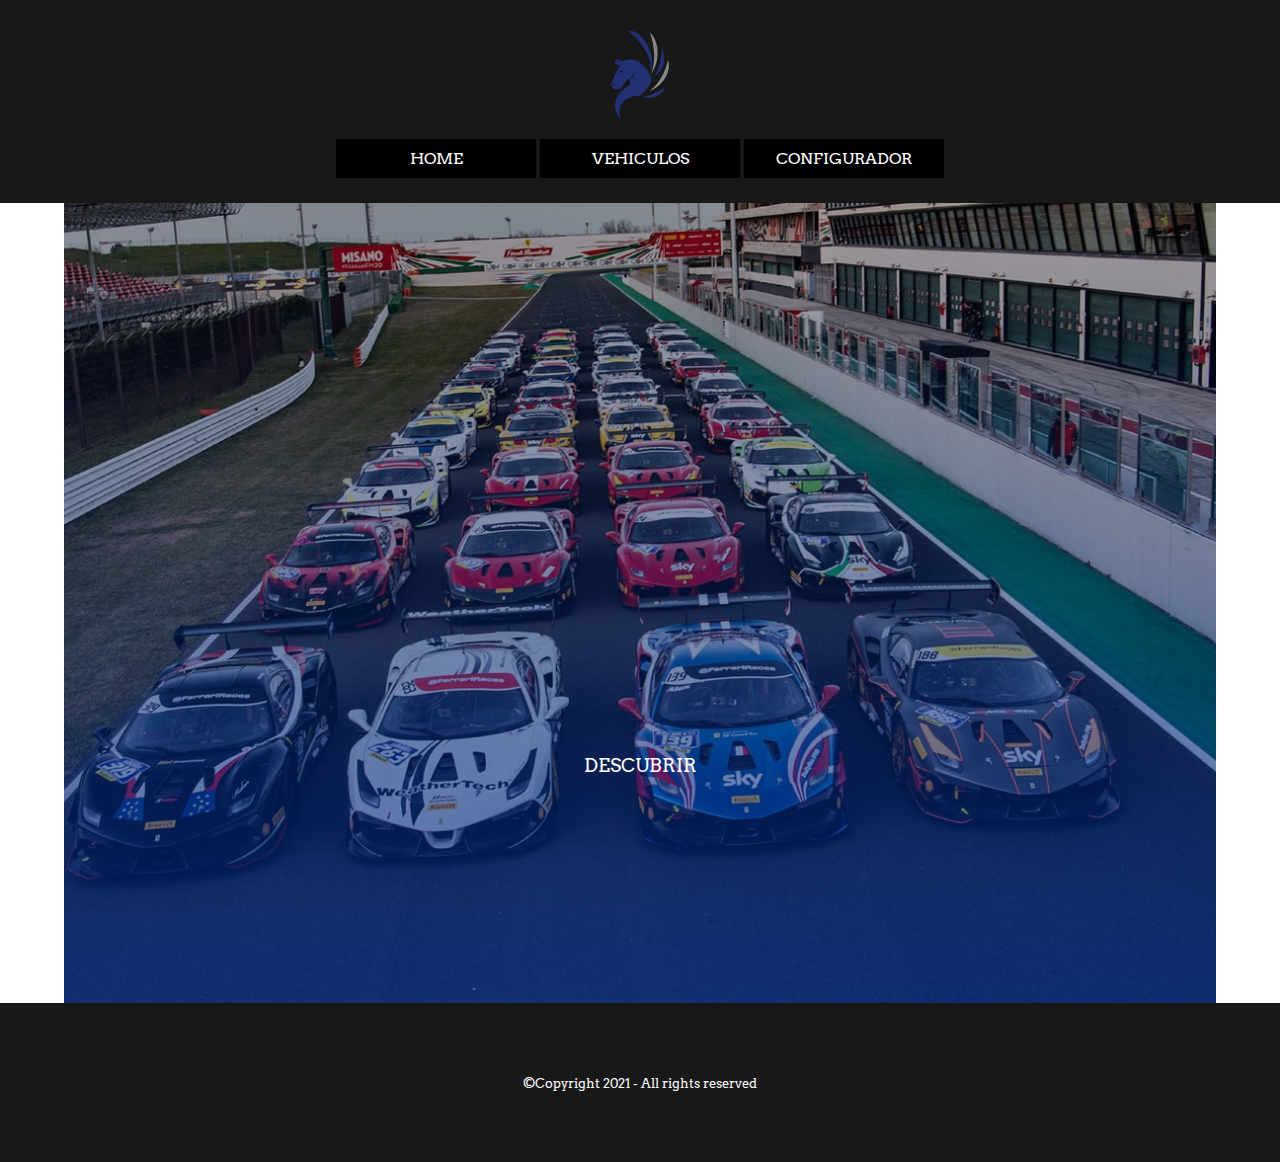
<file: index.html>
<!DOCTYPE html>
<html lang="es">

    <head>
        <meta charset="UTF-8"/>
        <title>Pegasus - Home</title>
        <link rel="icon" href="favicon.png" type="image/png">
        <link rel="stylesheet" href="style.css">
        <link href='https://fonts.googleapis.com/css?family=Arvo' rel='stylesheet'>
    </head>

    <body>

        <!-- Cabecera comun para toda la web -->
        <header id="cabecera">
            <!-- Contenedor div, que almacena el logo de la empresa en la cabecera, este funciona tambien como enlace a la pagina home -->
            <div id="home">
                <a href="#"><img src="assets/logo.png" id="home_logo" alt="Logo"></a>
            </div>

            <!-- Menu para navegar -->
            <nav id="menu">
                <ul class="menuprin">
                    <!-- Menu "principal" -->
                    <li><a href="#">Home</a></li>
                    <li><a href="pagina/p1.html">Vehiculos</a>
                        <!-- Submenu desplegable en el apartado 'Vehiculos' -->
                        <ul class="submenu">
                            <!-- El primer enlace del submenu es el unico que tiene una pagina de destino -->
                            <li><a href="pagina/p1.html">Porsche</a></li>
                            <li><a href="#">Lamborghini</a></li>
                            <li><a href="#">Ferrari</a></li>
                            <li><a href="#">Tesla</a></li>
                        </ul>
                    </li>
                    <li><a href="pagina/configurador.html">Configurador</a></li>
                </ul>
            </nav>
        </header>

        <!-- Cuerpo de la pagina -->
        <main>
            <section id="seccion1">
                <a href="#" target="_self">Descubrir</a>
            </section>
        </main>

        <!-- Pie de pagina comun para toda la web -->
        <footer>
            <small>©Copyright 2021 - All rights reserved</small>
        </footer>

    </body>

</html>
</file>
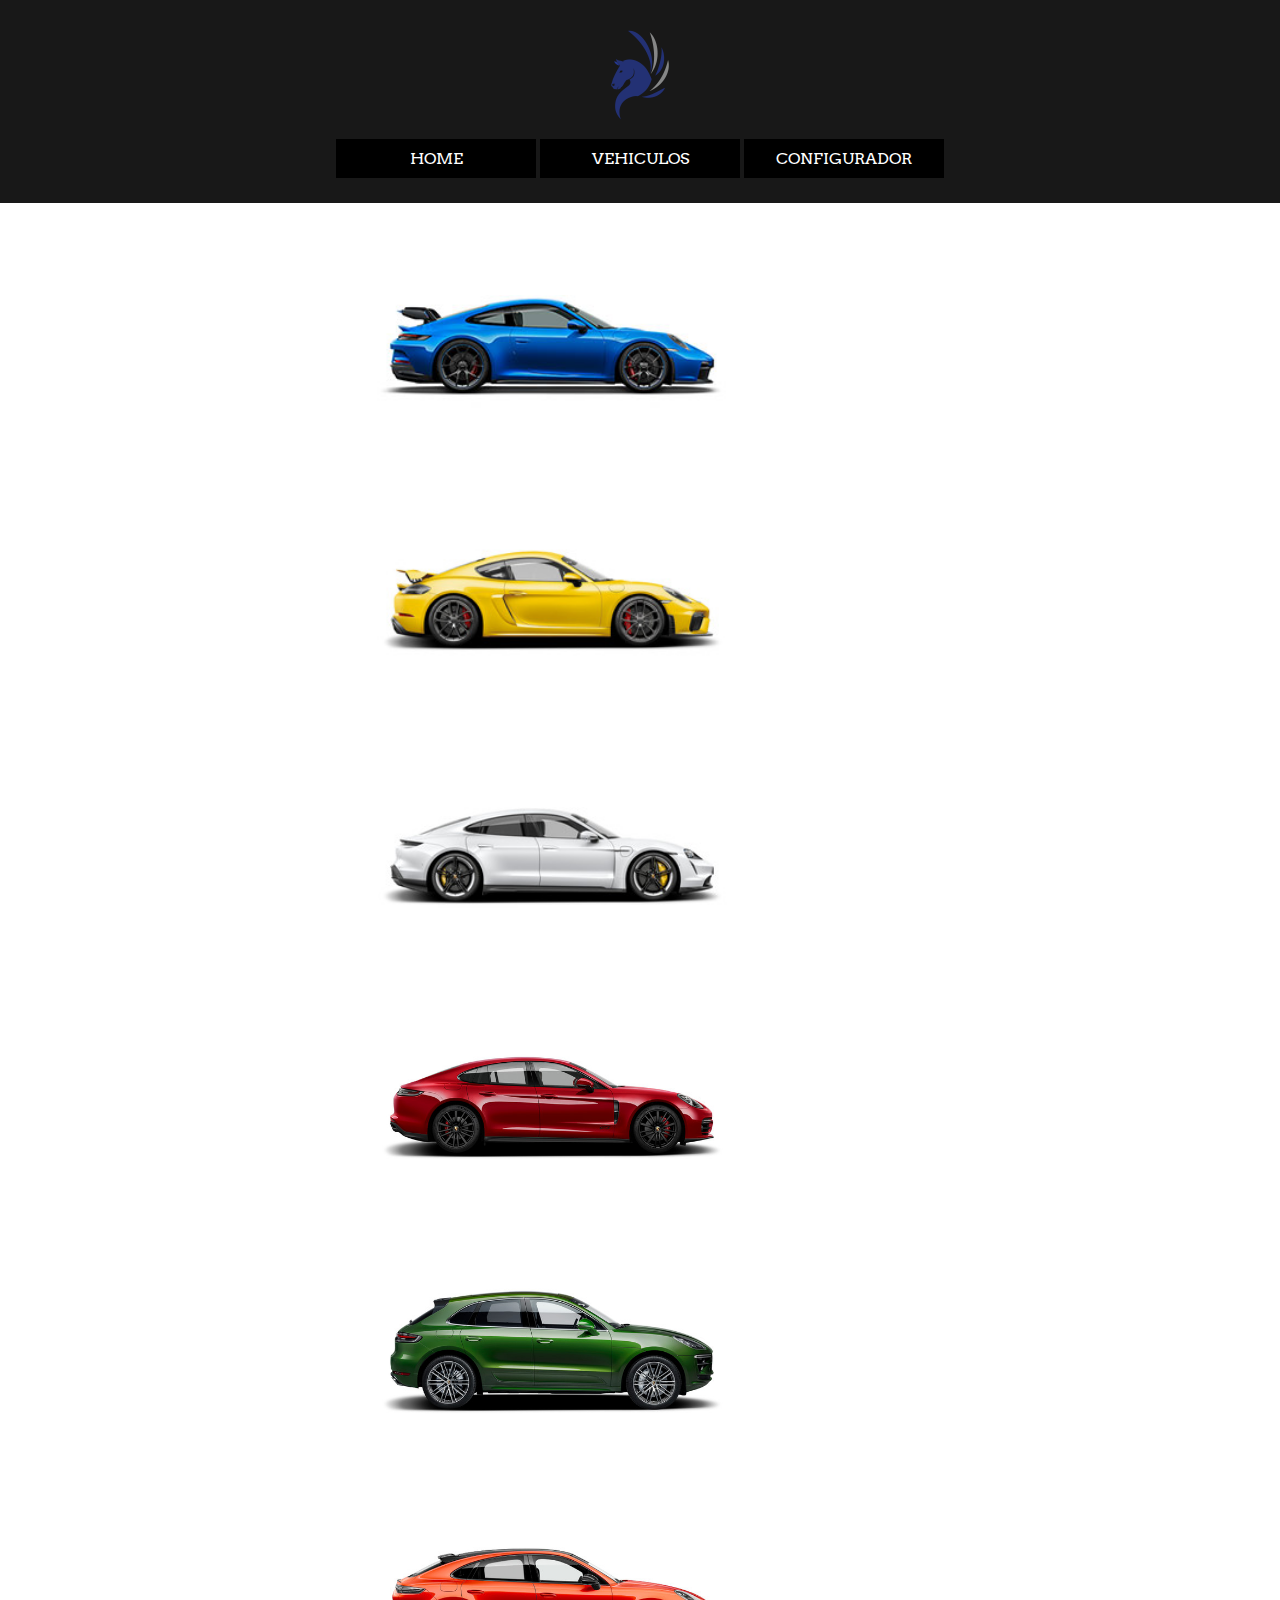
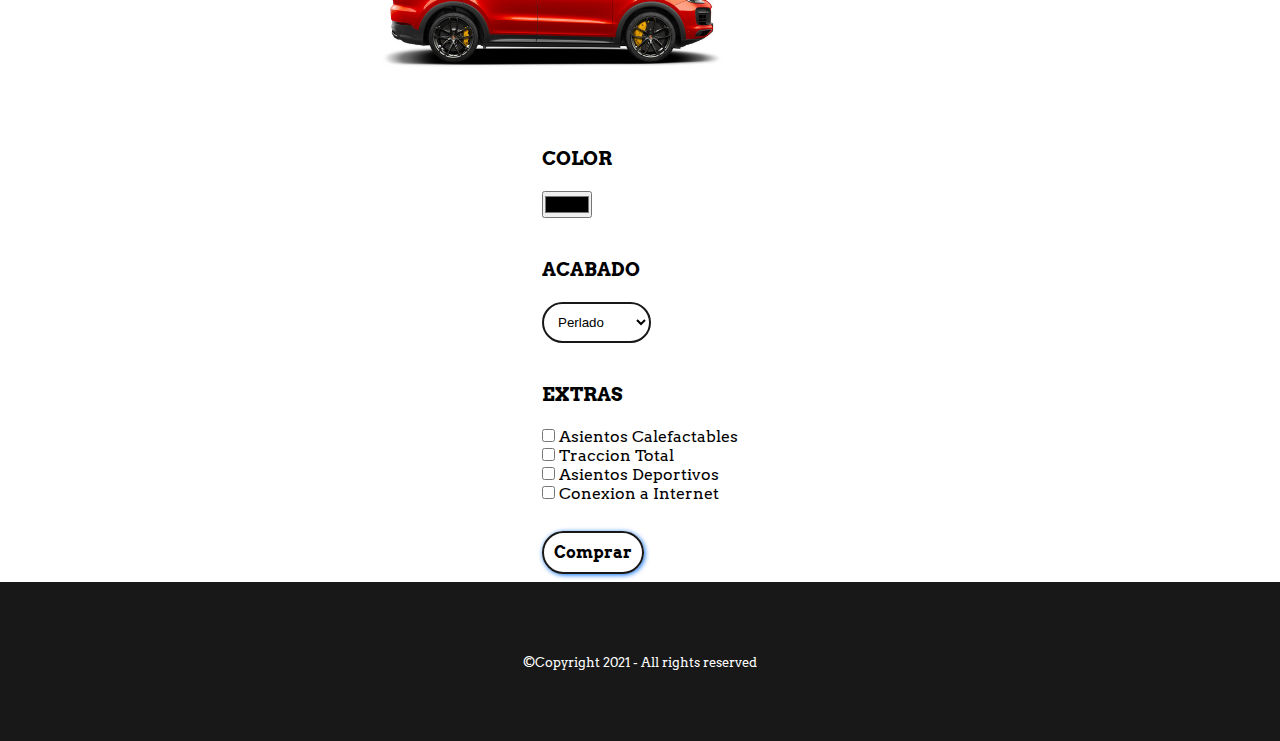
<file: pagina/configurador.html>
<!DOCTYPE html>
<html lang="es">

    <head>
        <meta charset="UTF-8">
        <title>Pegasus - Configurador</title>
        <link rel="icon" href="../favicon.png" type="image/png">
        <link rel="stylesheet" href="../style.css">
        <link href='https://fonts.googleapis.com/css?family=Arvo' rel='stylesheet'>
    </head>

    <body>

        <header id="cabecera">
            <div id="home">
                <a href="../index.html"><img src="../assets/logo.png" id="home_logo" alt="Logo"></a>
            </div>

            <nav id="menu">
                <ul class="menuprin">
                    <li><a href="../index.html">Home</a></li>
                    <li><a href="p1.html">Vehiculos</a>
                        <ul class="submenu">
                            <li><a href="p1.html">Porsche</a></li>
                            <li><a href="#">Lamborghini</a></li>
                            <li><a href="#">Ferrari</a></li>
                            <li><a href="#">Tesla</a></li>
                        </ul>
                    </li>
                    <li><a href="configurador.html">Configurador</a></li>
                </ul>
            </nav>
        </header>

        <main>
            <section id="config">
                <article id="imgconfig"> 
                    <!-- Imagenes de todos los vehiculos disponibles para configurar -->
                    <img src="../assets/vehiculos/porsche911gt3.jpg" alt="porsche911 Gt3"/>
                    <img src="../assets/vehiculos/porschecaymangt4.png" alt="porsche911 Gt3"/>
                    <img src="../assets/vehiculos/porschetaycanturbos.png" alt="porsche911 Gt3"/>
                    <img src="../assets/vehiculos/porschepanameragts.png" alt="porsche911 Gt3"/>
                    <img src="../assets/vehiculos/porschemacanturbo.png" alt="porsche911 Gt3"/>
                    <img src="../assets/vehiculos/porschecayennecoupe.jpg" alt="porsche911 Gt3"/>
                </article>
                <article>
                    <!-- Formulario que recoge la configuracion para los vehiculos -->
                    <form name="configurador" id="configurador" accept-charset="UTF-8">
                        <!-- Color para el coche -->
                        <div class="cajones">
                            <label>Color</label>
                            <input type="color" name="color" id="color"/>
                        </div>
                        <!-- Acabado para la pintura del coche -->
                        <div class="cajones">
                            <label>Acabado</label>
                            <select name="acabado" id="acabado">
                                <option value="perla">Perlado</option>
                                <option value="meta">Metalizado</option>
                                <option value="mate">Mate</option>
                            </select>
                        </div>
                        <!-- Extras para el vehiculo -->
                        <div class="cajones">
                            <label>Extras</label>
                            <input type="checkbox" name="extras" id="extras1"><span> Asientos Calefactables</span><br/>
                            <input type="checkbox" name="extras" id="extras2"><span> Traccion Total</span><br/>
                            <input type="checkbox" name="extras" id="extras3"><span> Asientos Deportivos</span><br/>
                            <input type="checkbox" name="extras" id="extras4"><span> Conexion a Internet</span>
                        </div>
                        <!-- Enlace que simula la opcion de comprar, y dirige a la pagina de envios para el comprador -->
                        <div class="cajones">
                            <a href="p2.html">Comprar</a>
                        </div>
                    </form>
                </article>
            </section>
        </main>

        <footer>
            <small>©Copyright 2021 - All rights reserved</small>
        </footer>

    </body>

</html>
</file>
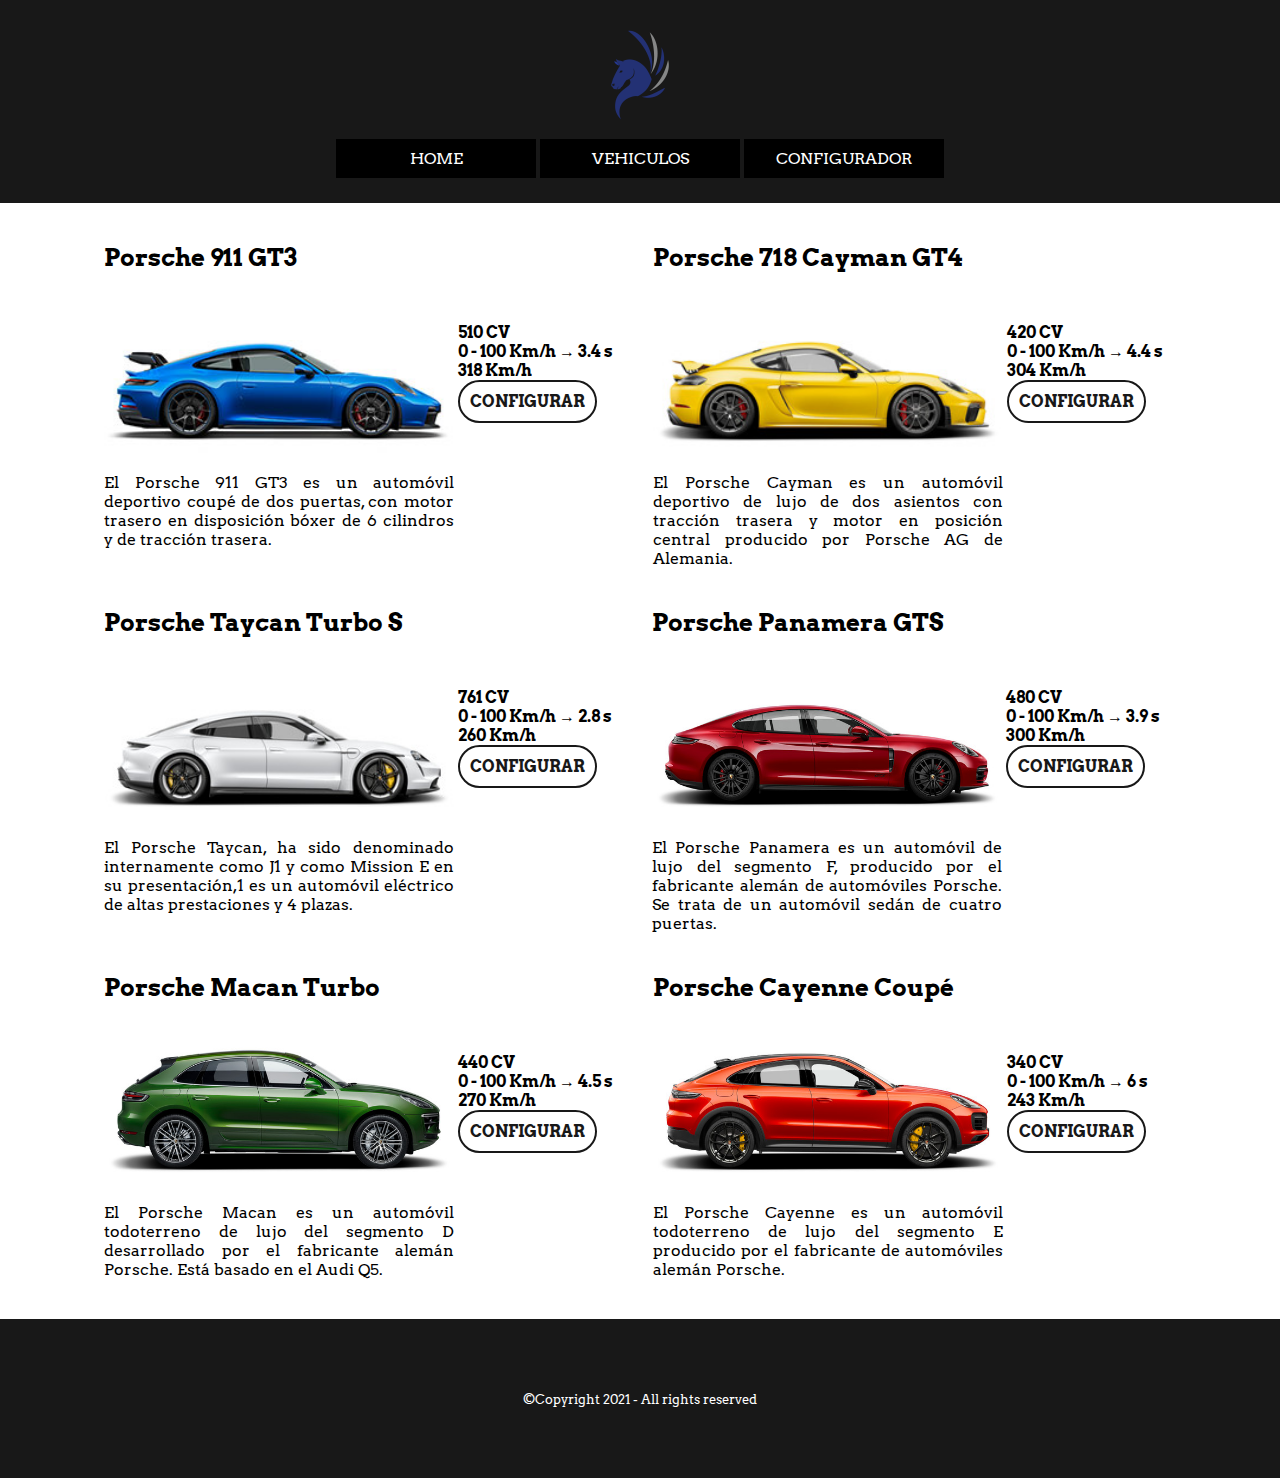
<file: pagina/p1.html>
<!DOCTYPE html>
<html lang="es">

    <head>
        <meta charset="UTF-8">
        <title>Pegasus - Vehiculos</title>
        <link rel="icon" href="../favicon.png" type="image/png">
        <link rel="stylesheet" href="../style.css">
        <link href='https://fonts.googleapis.com/css?family=Arvo' rel='stylesheet'>
    </head>

    <body>

        <header id="cabecera">
            <div id="home">
                <a href="../index.html"><img src="../assets/logo.png" id="home_logo" alt="Logo"></a>
            </div>

            <nav id="menu">
                <ul class="menuprin">
                    <li><a href="../index.html">Home</a></li>
                    <li><a href="p1.html">Vehiculos</a>
                        <ul class="submenu">
                            <li><a href="p1.html">Porsche</a></li>
                            <li><a href="#">Lamborghini</a></li>
                            <li><a href="#">Ferrari</a></li>
                            <li><a href="#">Tesla</a></li>
                        </ul>
                    </li>
                    <li><a href="configurador.html">Configurador</a></li>
                </ul>
            </nav>
        </header>

        <main>
            <!-- Seccion que engloba los diferentes articulos donde estan los diferentes coches disponibles -->
            <section class="vehiculos">
                <article class="caja-vehiculos">
                    <div class="infoV">
                        <!-- Nombre de el vehiculo -->
                        <h2>Porsche 911 GT3</h2>
                        <!-- Imagen de el vehiculo -->
                        <img class="vimage" src="../assets/vehiculos/porsche911gt3.jpg" alt="Porsche911 Gt3"/>
                        <!-- Especificaciones de el vehiculo -->
                        <span class="vdesc">
                            510 CV<br/>
                            0 - 100 Km/h → 3.4 s<br/>
                            318 Km/h<br/>
                            <a href="configurador.html" class="conf">Configurar</a>
                        </span>
                        <!-- Breve descripcion de el vehiculo -->
                        <p>
                            El Porsche 911 GT3 es un automóvil deportivo
                            coupé de dos puertas, con motor trasero en
                            disposición bóxer de 6 cilindros y de tracción
                            trasera.
                        </p>
                    </div>
                </article>
                <article class="caja-vehiculos">
                    <div class="infoV">
                        <!-- Nombre de el vehiculo -->
                        <h2>Porsche 718 Cayman GT4</h2>
                        <!-- Imagen de el vehiculo -->
                        <img class="vimage" src="../assets/vehiculos/porschecaymangt4.png" alt="PorscheCaymab Gt4"/>
                        <!-- Especificaciones de el vehiculo -->
                        <span class="vdesc">
                            420 CV<br/>
                            0 - 100 Km/h → 4.4 s<br/>
                            304 Km/h<br/>
                            <a href="configurador.html" class="conf">Configurar</a>
                        </span>
                        <!-- Breve descripcion de el vehiculo -->
                        <p>
                            El Porsche Cayman es un automóvil deportivo de 
                            lujo de dos asientos con tracción trasera y motor
                            en posición central producido por Porsche AG de
                            Alemania.
                        </p>
                    </div>
                </article>
                <article class="caja-vehiculos">
                    <div class="infoV">
                        <!-- Nombre de el vehiculo -->
                        <h2>Porsche Taycan Turbo S</h2>
                        <!-- Imagen de el vehiculo -->
                        <img class="vimage" src="../assets/vehiculos/porschetaycanturbos.png" alt="PorscheTaycan"/>
                        <!-- Especificaciones de el vehiculo -->
                        <span class="vdesc">
                            761 CV<br/>
                            0 - 100 Km/h → 2.8 s<br/>
                            260 Km/h<br/>
                            <a href="configurador.html" class="conf">Configurar</a>
                        </span>
                        <!-- Breve descripcion de el vehiculo -->
                        <p>
                            El Porsche Taycan, ha sido denominado internamente 
                            como J1 y como Mission E en su presentación,1​ es 
                            un automóvil eléctrico de altas prestaciones y 4
                            plazas.
                        </p>
                    </div>
                </article>
                <article class="caja-vehiculos">
                    <div class="infoV">
                        <!-- Nombre de el vehiculo -->
                        <h2>Porsche Panamera GTS</h2>
                        <!-- Imagen de el vehiculo -->
                        <img class="vimage" src="../assets/vehiculos/porschepanameragts.png" alt="PorschePanamera"/>
                        <!-- Especificaciones de el vehiculo -->
                        <span class="vdesc">
                            480 CV<br/>
                            0 - 100 Km/h → 3.9 s<br/>
                            300 Km/h<br/>
                            <a href="configurador.html" class="conf">Configurar</a>
                        </span>
                        <!-- Breve descripcion de el vehiculo -->
                        <p>
                            El Porsche Panamera es un automóvil de lujo del
                            segmento F, producido por el fabricante alemán
                            de automóviles Porsche. Se trata de un automóvil
                            sedán de cuatro puertas.
                        </p>
                    </div>
                </article>
                <article class="caja-vehiculos">
                    <div class="infoV">
                        <!-- Nombre de el vehiculo -->
                        <h2>Porsche Macan Turbo</h2>
                        <!-- Imagen de el vehiculo -->
                        <img class="vimage" src="../assets/vehiculos/porschemacanturbo.png" alt="PorscheMacan"/>
                        <!-- Especificaciones de el vehiculo -->
                        <span class="vdesc">
                            440 CV<br/>
                            0 - 100 Km/h → 4.5 s<br/>
                            270 Km/h<br/>
                            <a href="configurador.html" class="conf">Configurar</a>
                        </span>
                        <!-- Breve descripcion de el vehiculo -->
                        <p>
                            El Porsche Macan es un automóvil todoterreno
                            de lujo del segmento D desarrollado por el
                            fabricante alemán Porsche. Está basado en el
                            Audi Q5.
                        </p>
                    </div>
                </article>
                <article class="caja-vehiculos">
                    <div class="infoV">
                        <!-- Nombre de el vehiculo -->
                        <h2>Porsche Cayenne Coupé</h2>
                        <!-- Imagen de el vehiculo -->
                        <img class="vimage" src="../assets/vehiculos/porschecayennecoupe.jpg" alt="PorscheCayenne"/>
                        <!-- Especificaciones de el vehiculo -->
                        <span class="vdesc">
                            340 CV<br/>
                            0 - 100 Km/h → 6 s<br/>
                            243 Km/h<br/>
                            <a href="configurador.html" class="conf">Configurar</a>
                        </span>
                        <!-- Breve descripcion de el vehiculo -->
                        <p>
                            El Porsche Cayenne es un automóvil todoterreno 
                            de lujo del segmento E producido por el fabricante 
                            de automóviles alemán Porsche.
                        </p>
                    </div>
                </article>
            </section>
        </main>

        <footer>
            <small>©Copyright 2021 - All rights reserved</small>
        </footer>

    </body>

</html>
</file>
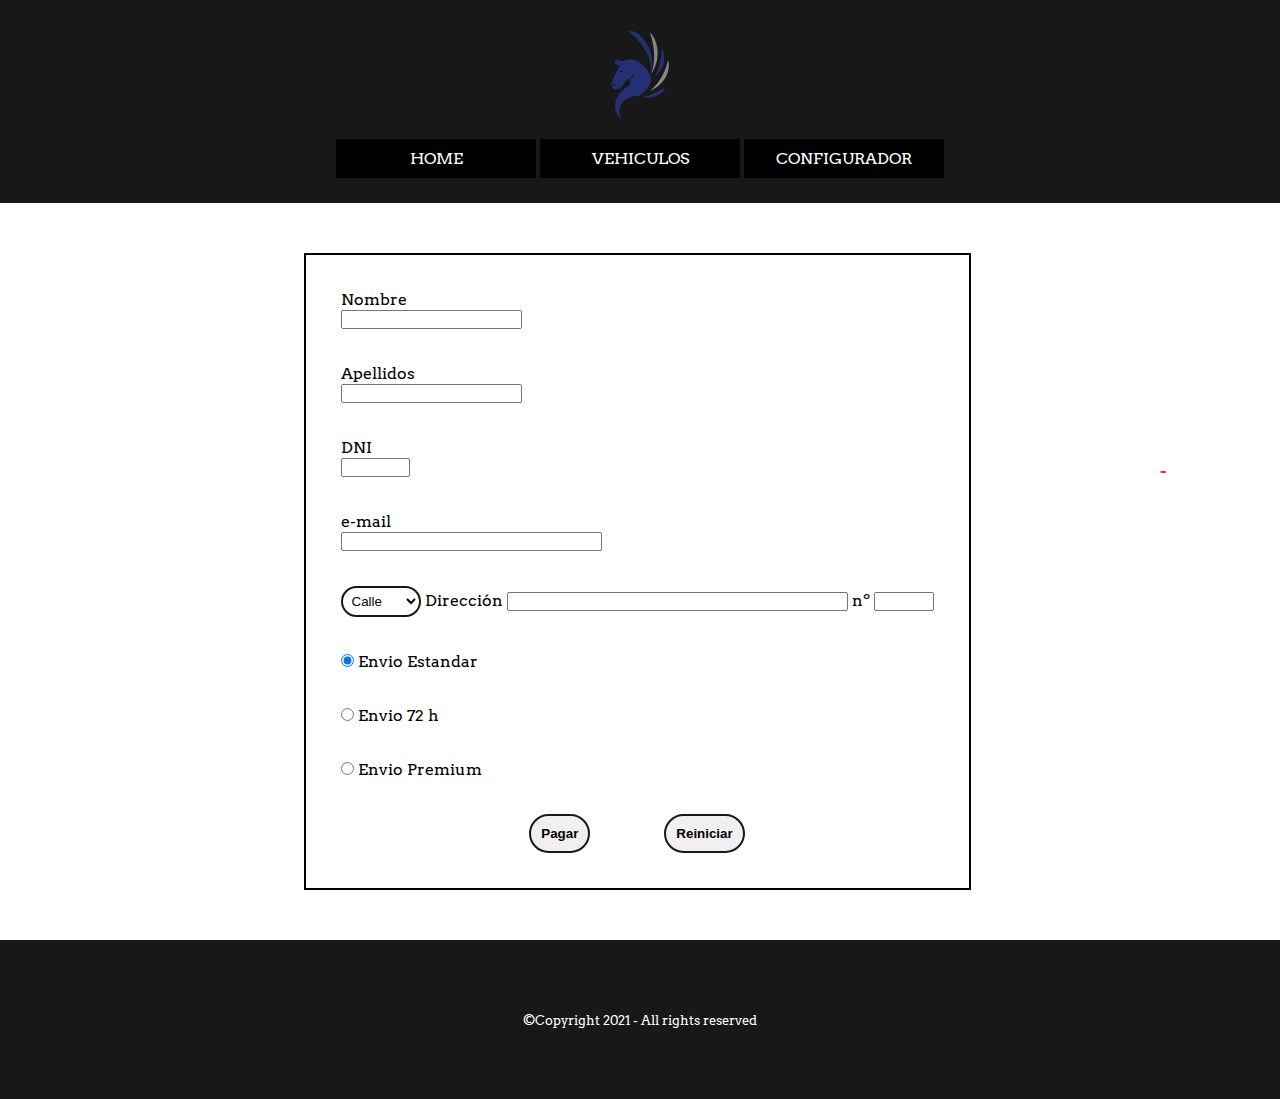
<file: pagina/p2.html>
<!DOCTYPE html>
<html lang="es">

    <head>
        <meta charset="UTF-8">
        <title>Pegasus - Facturación</title>
        <link rel="icon" href="../favicon.png" type="image/png">
        <link rel="stylesheet" href="../style.css">
        <link href='https://fonts.googleapis.com/css?family=Arvo' rel='stylesheet'>
        <link rel="stylesheet" href="https://cdnjs.cloudflare.com/ajax/libs/font-awesome/5.15.2/css/all.min.css" integrity="sha512-HK5fgLBL+xu6dm/Ii3z4xhlSUyZgTT9tuc/hSrtw6uzJOvgRr2a9jyxxT1ely+B+xFAmJKVSTbpM/CuL7qxO8w==" crossorigin="anonymous" />
    </head>

    <body>

        <header id="cabecera">
            <div id="home">
                <a href="../index.html"><img src="../assets/logo.png" id="home_logo" alt="Logo"></a>
            </div>

            <nav id="menu">
                <ul class="menuprin">
                    <li><a href="../index.html">Home</a></li>
                    <li><a href="p1.html">Vehiculos</a>
                        <ul class="submenu">
                            <li><a href="p1.html">Porsche</a></li>
                            <li><a href="#">Lamborghini</a></li>
                            <li><a href="#">Ferrari</a></li>
                            <li><a href="#">Tesla</a></li>
                        </ul>
                    </li>
                    <li><a href="configurador.html">Configurador</a></li>
                </ul>
            </nav>
        </header>

        <main id="main-flex">
            <!-- Aside de la izquierda -->
            <aside>
                <!-- Iconos de font-awesome, importados en el header -->
                <div class="iconos">
                    <a href="#"><i class="fab fa-tiktok"></i></a>
                    <a href="#"><i class="fab fa-twitch"></i></a>
                    <a href="#"><i class="fab fa-snapchat-square"></i></a>
                </div>
            </aside>

            <section id="info-facturacion">
                <!-- Formulario para recoger los datos de el comprador para envio -->
                <form name="pago" id="pago" method="POST">

                    <!-- Datos Identificadores del comprador -->

                    <!-- Nombre de el comprador -->
                    <div class="cajapago">
                        <label for="nombre" class="bloque">Nombre</label>
                        <input type="text" name="nombre" id="nombre" class="fpp" size="20" required/>
                    </div>

                    <!-- Apellidos de el comprador -->
                    <div class="cajapago">
                        <label for="apellido" class="bloque">Apellidos</label>
                        <input type="text" name="apellido" id="apellido" class="fpp" size="20" required/>
                    </div>
                    
                    <!-- DNI de el comprador -->
                    <div class="cajapago">
                        <label for="dni" class="bloque">DNI</label>
                        <input type="text" name="dni" id="dni" class="fpp" maxlength="9" minlength="9" size="6" required/>
                    </div>

                    <!-- Correo electronico de el comprador -->
                    <div class="cajapago">
                        <label for="email" class="bloque">e-mail</label>
                        <input type="email" name="email" id="email" class="fpp" size="30" required/>
                    </div>


                    <!-- Direccion fisica de envio del producto -->

                    <div class="cajapago">
                        <select name="tipodir" id="tipodir">

                            <option value="calle">Calle</option>
                            <option value="avenida">Avda.</option>
                            <option value="camino">Camino</option>
                            <option value="carretera">Ctra.</option>
    
                        </select>
                        <label for="dir">Dirección</label>
                        <input type="text" name="dir" id="dir" size="40" required/>
                        <label for="numero">nº</label>
                        <input type="number" name="numero" id="numero" min="1" max="999" required/>
                    </div>

                    <!-- Tipo de envio que quiere el comprador -->

                    <!-- Opcion para el tipo de envio -->
                    <div class="cajapago">
                        <input type="radio" name="envio" id="estandar" checked="checked"/>
                        <label for="estandar"> Envio Estandar</label>
                    </div>

                    <!-- Opcion para el tipo de envio -->
                    <div class="cajapago">
                        <input type="radio" name="envio" id="premium"/>
                        <label for="premium"> Envio 72 h</label>
                    </div>

                    <!-- Opcion para el tipo de envio -->
                    <div class="cajapago">
                        <input type="radio" name="envio" id="vip"/>
                        <label for="vip"> Envio Premium</label>
                    </div>

                    <!-- Botones para enviar la informacion / resetear el formulario -->
                    <div class="cajapago">
                        <div class="finalbutt">
                            <input type="submit" name="finalizar" id="finalizar" value="Pagar"/>
                            <input type="reset" name="reset" id="reset" value="Reiniciar"/>
                        </div>
                    </div>
 
                </form>
            </section>
            <!-- Aside de la derecha -->
            <aside>
                <!-- Iconos de font-awesome, importados en el header -->
                <div class="iconos">
                    <a href="#"><i class="fab fa-instagram"></i></a>
                    <a href="#"><i class="fab fa-facebook-square"></i></a>
                    <a href="#"><i class="fab fa-twitter"></i></a>
                </div>
            </aside>
        </main>

        <footer>
            <small>©Copyright 2021 - All rights reserved</small>
        </footer>

    </body>

</html>
</file>
<file: style.css>
/* RESETEO -------------------------------------------------------------------------------- */
*{
    margin: 0;
    padding: 0;
    box-sizing: border-box;
}

/* BODY -------------------------------------------------------------------------------- */
/* Misma fuente para toda la web */

html, body{
    font-family: 'Arvo';
}

/* HEADER & MENU -------------------------------------------------------------------------------- */
/* Guara los mismos estilos para toda la web */
header#cabecera{
    text-align: center;
    padding: 25px;
    background-color: #181818;
}

/* Estilos para el logo corporativo en la cabecera */

header#cabecera div#home img#home_logo{
    width: 100px;
    height: 100px;
    margin-bottom: 10px;
}

/* Estilos de los enlaces disponibles para navegar en el menu */

header#cabecera nav#menu a{
    display: inline-block;
    padding: 10px;
    background-color: #000000;
    color: #FFFFFF;
    width: 200px;
    text-decoration: none;
    text-transform: uppercase;
}

/* Estilo para el menu */
            
header#cabecera nav#menu ul.menuprin li{
    display:inline-block;
    text-align:center;
    color:#FFFFFF;
    position:relative;
}
     
/* Pseudo clase para interacion con el menu, para hacerlo mas interactivo */

header#cabecera nav#menu a:hover{
    background-color: #023196;
}
            
/* Mientras no estemos sobre un desplegable, el submenu estara oculto */

header#cabecera nav#menu ul.menuprin li > ul.submenu{
    display:none;
}

/* Mostramos el submenu cuando nos posicionamos sobre un desplegable */

header#cabecera nav#menu ul.menuprin li:hover > ul.submenu{
    display:block;
    position:absolute;
    top:39px;
    left:0px;
    right: 0px;
}

/* MAIN -------------------------------------------------------------------------------- */

/* ANCHO DEL MAIN -------------------------------------------------------------------------------- */
/* Etiqueta main, porque este se conserva para toda la web */
main{
    width: 90%;
    margin: auto;
}

/* MAIN ( INDEX.HTML ) -------------------------------------------------------------------------------- */
main section#seccion1{
    display: flex;
    align-items: flex-end;
    justify-content: center;
    height: 800px;
    background: linear-gradient(#0000005b,#023196a8), url(assets/coches.jpg) no-repeat center center/cover;
    padding-bottom: 200px;
}

/* Estilos de enlace Descubrir */

main section#seccion1 a{
    padding: 25px;
    font-size: 1.2em;
    text-decoration: none;
    text-transform: uppercase;
    color: #ffffffff;
}

/* Pseudo clase para mayor interacion con el usuario*/

main section#seccion1 a:hover {
    background-color: 	#ffffff65;
    border-radius: 50px;
}

/* MAIN ( P1.HTML ) -------------------------------------------------------------------------------- */

main section.vehiculos {
    display: flex;
    flex-wrap: wrap;
    padding: 20px;
}

main section.vehiculos article.caja-vehiculos {
    margin: 20px;
}

/* Estilos de las caracteristicas de cada vehiculo */

main section.vehiculos article.caja-vehiculos div.infoV p {
    width: 350px;
    text-align: justify;
}

/* Estilos de la imagen de cada vehiculo */

main section.vehiculos article.caja-vehiculos div.infoV img.vimage {
    height: 200px;
    width: 350px;  
    vertical-align: middle;
}

/* Descripcion de cada vehiculo */ 

main section.vehiculos article.caja-vehiculos div.infoV span.vdesc {
    font-weight: bold;
    display: inline-block;
    vertical-align: middle;
}

/* Estilos de enlace a el configurador */

main section.vehiculos article.caja-vehiculos div.infoV a.conf{
    text-decoration: none;
    display: inline-block;
    padding: 10px;
    text-transform: uppercase;
    border: 2px solid #181818;
    color: #181818;
    border-radius: 50px;
}

/* Pseudo clase para interacion con enlace */

main section.vehiculos article.caja-vehiculos div.infoV a.conf:hover {
    background-color: #046cf598;
}

/* MAIN ( CONFIGURADOR.HTML ) -------------------------------------------------------------------------------- */

main section#config{
    display: flex;
    flex-wrap: wrap;
    justify-content: center;
    align-items: center;
}

/* FORMULARIO DE CONFIGURACION ( CONFIGURADOR.HTML ) -------------------------------------------------------------------------------- */

main section#config article form#configurador div.cajones {
    padding: 20px;
    margin: 0 175px;
}

main section#config article form#configurador a, main section#config article form#configurador select{
    border:2px solid #181818 ;
    background-color: #ffffffff;
    padding: 10px;
    border-radius: 50px;
}

main section#config article form#configurador select:focus{
    outline: none;
}

main section#config article form#configurador a {
    text-decoration: none;
    font-weight: bold;
    color: #000000;
    box-shadow: 1px 1px 5px #046df5;
}

main section#config article form#configurador a:hover {
    background-color: #046cf598;
}

main section#config article form#configurador label{
    display: block;
    text-transform: uppercase;
    font-weight: bold;
    font-size: 1.2em;
    margin-bottom: 20px;
}

/* IMAGENES DEL CONFIGURADOR ( CONFIGURADOR.HTML ) -------------------------------------------------------------------------------- */

main section#config article#imgconfig {
    width: 50%;
}

main section#config article#imgconfig img{
    width: 350px;
    height: 200px;
    margin: 25px 25px;
}

main section#config article#imgconfig img:hover{
    cursor: pointer;
    box-shadow: 7px 7px 15px #000000;
}

main section#config article#imgconfig img:active{
    border: 2px solid #046df5;
}

/* ( P2.HTML ) -------------------------------------------------------------------------------- */

main#main-flex {
    display:flex;
    justify-content: center;
    align-items: center;
}

/* CUERPO DEL MAIN ( P2.HTML ) -------------------------------------------------------------------------------- */

main#main-flex section{
    width: 100%;
    text-align: center;
}

/* ASIDE ( P2.HTML ) -------------------------------------------------------------------------------- */

main#main-flex aside div.iconos {
    font-size: 50px;
}

main#main-flex aside div.iconos a{
    padding: 50px;
    display: flex;
}

main#main-flex aside div.iconos a{
    text-decoration: none;
}

/* FORMULARIO DE COMPRA ( P2.HTML ) -------------------------------------------------------------------------------- */

main#main-flex section#info-facturacion form#pago div.cajapago {
    margin: 35px;
}

main#main-flex section#info-facturacion form#pago label.bloque {
    display: block;
}

main#main-flex section#info-facturacion form#pago div.finalbutt {
    max-width: fit-content;
    margin: auto;
}

main#main-flex section#info-facturacion form#pago div.finalbutt input{
    border-radius: 50px;
    padding: 10px;
    margin: 0px 35px;
    border: 2px solid #181818;
    background-color: #f1efef;
    font-weight: bold;
}

main#main-flex section#info-facturacion form#pago .finalbutt input:hover{
    cursor: pointer;
    background-color: #046cf598;
}

main#main-flex section#info-facturacion form#pago .finalbutt input:focus{
    outline: none;
}

main#main-flex section#info-facturacion form#pago {
    border: 2px solid black;
    text-align: left;
    max-width: fit-content;
    margin: 50px auto;
}

main#main-flex section#info-facturacion form#pago select{
    border:2px solid #181818 ;
    background-color: #ffffffff;
    padding: 5px;
    border-radius: 50px;
}

main#main-flex section#info-facturacion form#pago select:focus {
    outline: none;
}


/* ESTILOS DE LOS ICONOS ( FONT AWESOME ) ( P2.HTML ) -------------------------------------------------------------------------------- */
main#main-flex aside .iconos .fa-tiktok {
    color: #141414;
}

main#main-flex aside .iconos .fa-twitch {
    color: #6441a5;
}

main#main-flex aside .iconos .fa-snapchat-square {
    color: #e4e135;
}

main#main-flex aside .iconos .fa-instagram {
    padding: 1px 3px;
    color: #ffffff;
    background: linear-gradient(45deg, #f09433 0%,#e6683c 25%,#dc2743 50%,#cc2366 75%,#bc1888 100%);
    border-radius: 15px;
}

main#main-flex aside .iconos .fa-facebook-square {
    color: #0f8ff2;
}

main#main-flex aside .iconos .fa-twitter {
    color: #1c9cea;
}

/* FOOTER -------------------------------------------------------------------------------- */
/* Guara los mismos estilos para toda la web */
footer {
    padding: 70px;
    background-color: #181818;
    color: #ffffffff;
    text-align:center
}
</file>
